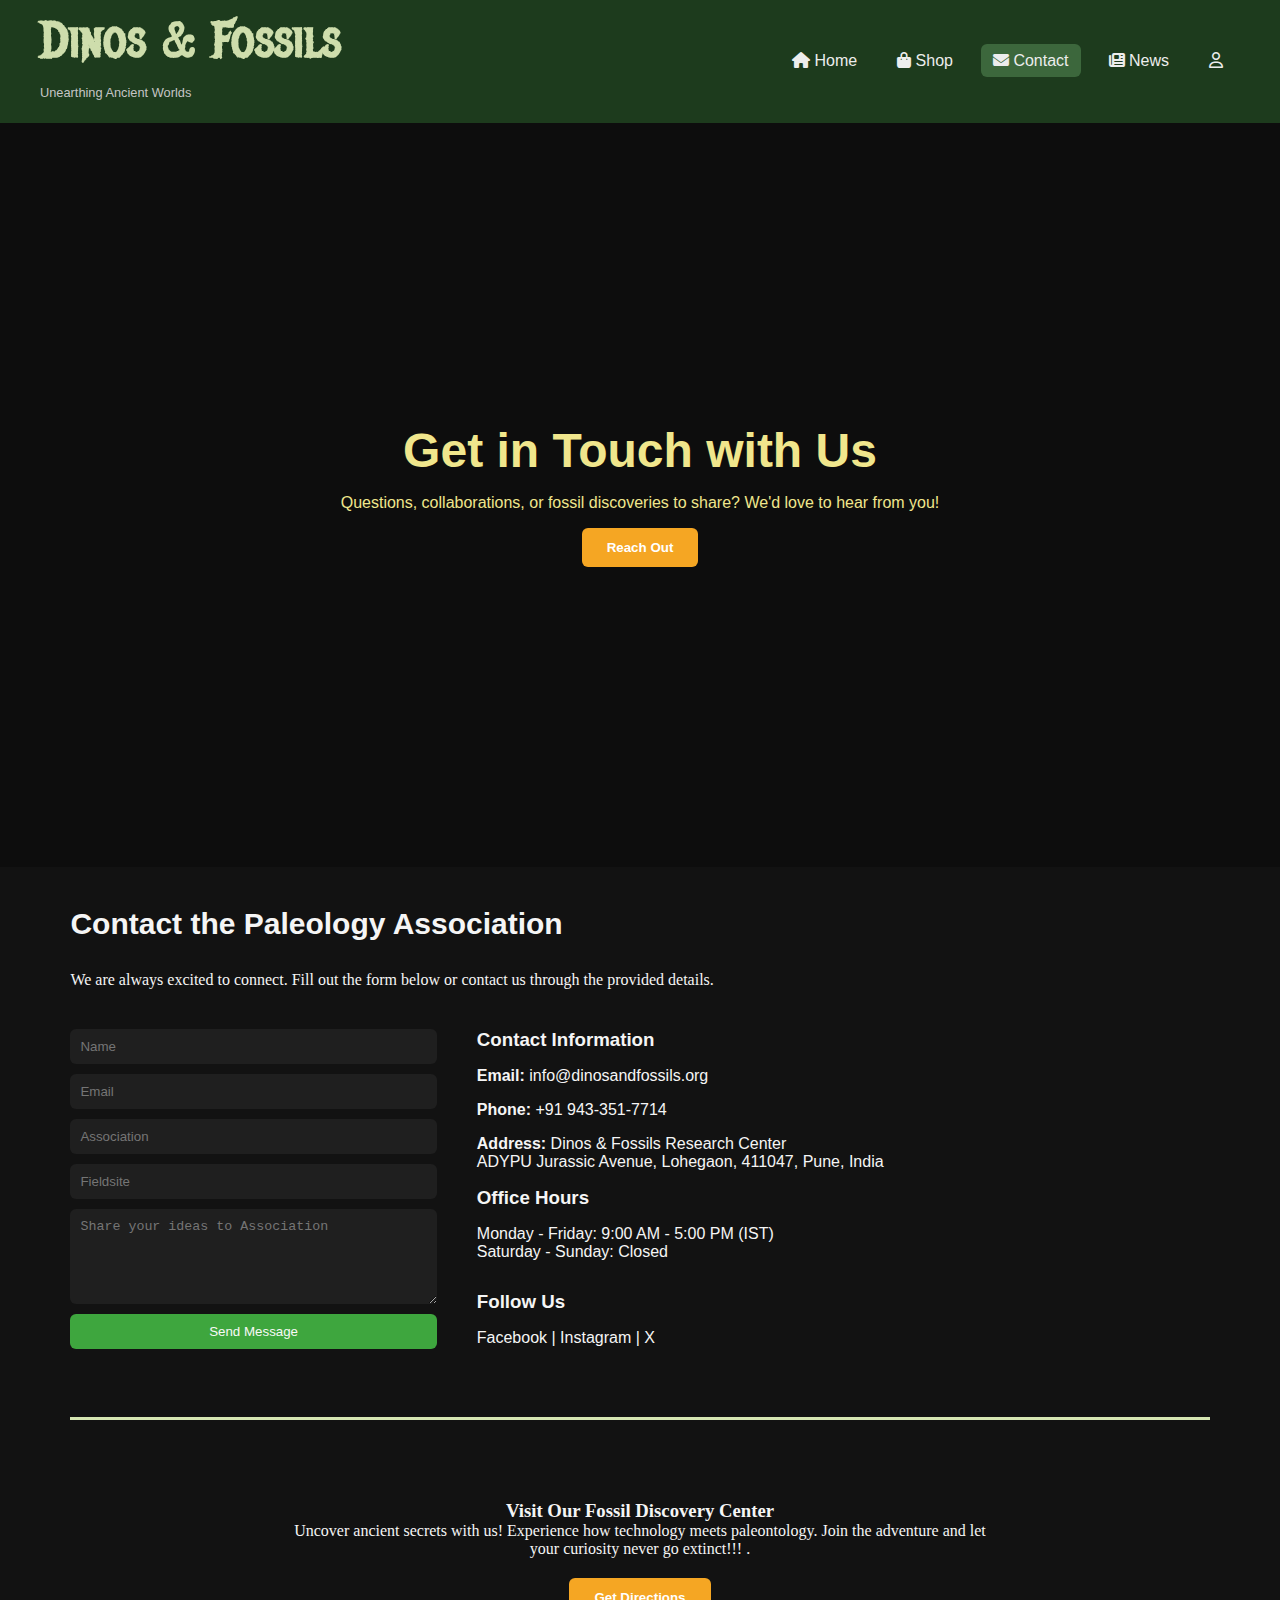
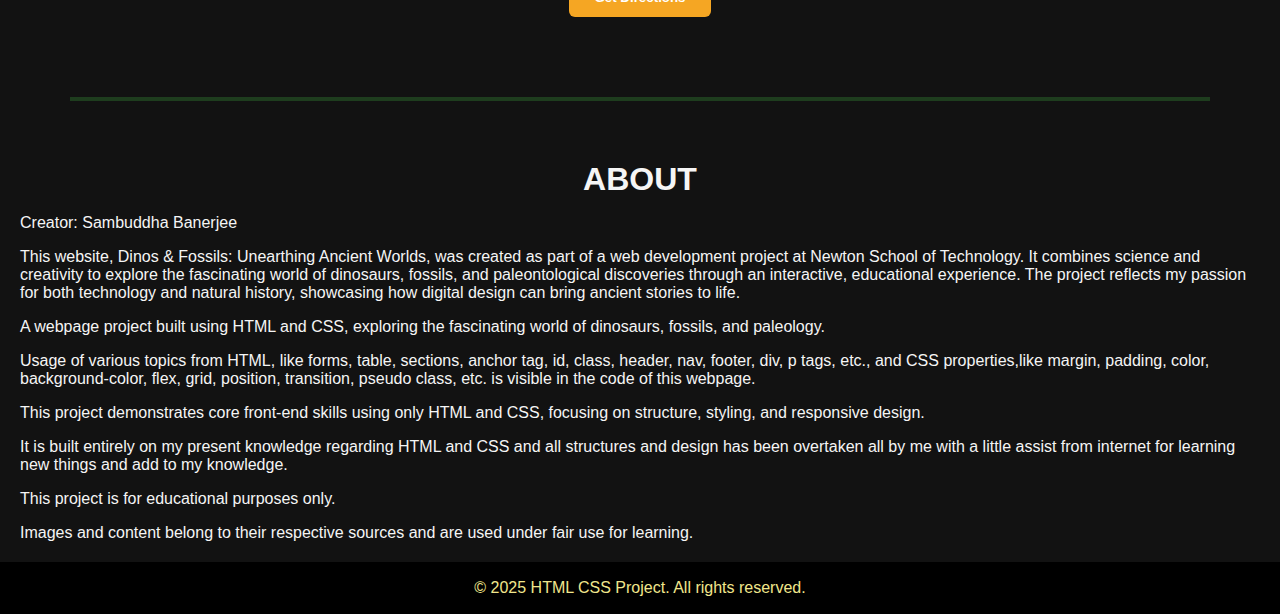
<file: contact.html>
<!DOCTYPE html>
<html lang="en">
<head>
  <meta charset="UTF-8">
  <meta name="viewport" content="width=device-width, initial-scale=1.0">
  <title>Contact | Dinos & Fossils</title>
      <link rel="stylesheet" href="https://cdnjs.cloudflare.com/ajax/libs/font-awesome/6.4.0/css/all.min.css">

  <link rel="stylesheet" href="jurassic.css" />
<link href="https://fonts.googleapis.com/css2?family=Metal+Mania&display=swap" rel="stylesheet">
    <link href="https://fonts.googleapis.com/css2?family=IM+Fell+Great+Primer+SC&family=Special+Elite&display=swap" rel="stylesheet">    
  <link rel="stylesheet" href="https://fonts.googleapis.com/css2?family=Asimovian&display=swap">
</head>
<style>
  .hero {
  position: relative;
  background: url('https://i.natgeofe.com/n/81c622d3-77bc-46a3-874e-15cdb8cc7daf/10_dino_gallery_nationalgeographic_1963189.jpg') center/cover no-repeat;
}

.hero::before {
  content: "";
  position: absolute;
  inset: 0;
  background: rgba(0,0,0,0.25);
  z-index: 0;
}

.hero-content {
  position: relative;
  z-index: 1; }
</style>
<body>
    <header class="navbar">
    <div class="logo">
      <h1 style="font-family: Metal Mania, system-ui; font-size: 50px;";>Dinos <span style="font-family: Special Elite;">&</span> Fossils</h1>
      <p>Unearthing Ancient Worlds</p>
    </div>
    <nav>
      <ul>
        <li><a href="index.html" ><i class="fa-solid fa-house"></i> Home</a></li>
        
         <li><a href="https://www.google.com/search?q=dinosaurs+shop&sca_esv=92debb9001157326&sxsrf=AE3TifM_k7Q8inneLTwzcfDk11RE05jlOA%3A1761675851193&ei=SwoBaaXGC7iIosUPgqT-2A8&ved=0ahUKEwjll8f6wceQAxU4hKgCHQKSH_sQ4dUDCBE&uact=5&oq=dinosaurs+shop&gs_lp=[base64]&sclient=gws-wiz-serp&zx=1761676406282&no_sw_cr=1" target="_blank"><i class="fa-solid fa-bag-shopping"></i> Shop</a></li>
        <li><a href="contact.html" class="active"><i class="fa-solid fa-envelope"></i> Contact </a></li>
        <li><a href="https://www.google.com/search?q=dinosaurs&sca_esv=3d3f4dbf6750febd&biw=1512&bih=827&tbm=nws&sxsrf=AE3TifNnLoh-sapp9zLRaeLFviNlB_oD1w%3A1761682064099&ei=kCIBac7rBcmc4-EP-cDJoQ8&ved=0ahUKEwjO84yN2ceQAxVJzjgGHXlgMvQQ4dUDCA4&uact=5&oq=dinosaurs&gs_lp=[base64]&sclient=gws-wiz-news" target="_blank"><i class="fa-solid fa-newspaper"></i> News</a></li>
        <li><a href="signup.html" ><i class="fa-regular fa-user"></i></a></li>
      </ul>
    </nav>
  </header>

  <section class="hero">
    <div class="hero-content">
      <span>
      <h2>Get in Touch with Us</h2>
      <p>Questions, collaborations, or fossil discoveries to share? We'd love to hear from you!</p>
      <a href="#contact-section"><button class="btn-primary">Reach Out</button></a></span>
    </div>
  </section>
  <section class="section" id="contact-section">
    <h2 style="font-family: Verdana, sans-serif; font-size: 30px; margin-bottom: 30px;">Contact the Paleology Association</h2>
    <p style="font-family: Georgia, 'Times New Roman', Times, serif; margin-bottom: 40px;">
      We are always excited to connect.
      Fill out the form below or contact us through the provided details.
    </p>

    <div class="interactive">
      
      <div class="contact-form">
        
        <input type="text" placeholder="Name"/>
        <input type="email" placeholder="Email" />
        <input type="text" placeholder="Association" />
        <input type="text" placeholder="Fieldsite" />
        <textarea placeholder="Share your ideas to Association" rows="5"></textarea>
        <button class="btn-green">Send Message</button><br>
      
      </div>
      <div class="exploration" style="text-align: left;">
        <h3>Contact Information</h3>
        <p><strong>Email:</strong> info@dinosandfossils.org</p>
        <p><strong>Phone:</strong> +91 943-351-7714</p>
        <p><strong>Address:</strong> Dinos & Fossils Research Center<br>
        ADYPU Jurassic Avenue, Lohegaon, 411047, Pune, India</p>
        <h3>Office Hours</h3>
        <p>Monday - Friday: 9:00 AM - 5:00 PM (IST)<br>
           Saturday - Sunday: Closed</p>
        <div style="margin-top: 30px;">
          <h3>Follow Us</h3>
          <p>
            <a href="https://www.facebook.com" target="_blank">Facebook</a> |
            <a href="https://www.instagram.com" target="_blank">Instagram</a> |
            <a href="https://twitter.com" target="_blank">X</a>
          </p>
        </div>
      </div>
    </div>

    <div style="background-color: #d5e5b2; height: 3px; margin: 40px 0;"></div>

    <div class="section" style="text-align:center;">
      <h3 style="font-family: Verdana;">Visit Our Fossil Discovery Center</h3>
      <p style="font-family: Georgia, 'Times New Roman', Times, serif; max-width: 700px; margin: 0 auto;">
        Uncover ancient secrets with us! Experience how technology meets paleontology. Join the adventure and let your curiosity never go extinct!!! .
      </p>
      <a href="https://www.google.com/maps/place/Ajeenkya+DY+Patil+University/@18.6162333,73.9157364,14.78z/data=!4m6!3m5!1s0x3bc2c71e08905091:0x51ca0d931361c1bc!8m2!3d18.6212526!4d73.9119216!16s%2Fg%2F11c488fp2b?entry=ttu&g_ep=EgoyMDI1MTAyOS4yIKXMDSoASAFQAw%3D%3D;" target="_blank">
        <button class="btn-primary" style="margin-top:20px;">Get Directions</button>
      </a>
    </div>

    <div style="background-color: #1e3d1e; height: 4px; margin-top: 40px;"></div>
  </section>
  <div style="margin: 20px;">
    <h1 style="text-align: center;">ABOUT</h1>
<p>Creator: Sambuddha Banerjee</p>

<p>This website, Dinos & Fossils: Unearthing Ancient Worlds, was created as part of a web development project at Newton School of Technology. It combines science and creativity to explore the fascinating world of dinosaurs, fossils, and paleontological discoveries through an interactive, educational experience. The project reflects my passion for both technology and natural history, showcasing how digital design can bring ancient stories to life.</p>

<p>A webpage project built using HTML and CSS, exploring the fascinating world of dinosaurs, fossils, and paleology.</p>

<p>Usage of various topics from HTML, like forms, table, sections, anchor tag, id, class, header, nav, footer, div, p tags, etc., and CSS properties,like margin, padding, color, background-color, flex, grid, position, transition, pseudo class, etc. is visible in the code of this webpage.</p>

<p>This project demonstrates core front-end skills using only HTML and CSS, focusing on structure, styling, and responsive design.</p>
<p>It is built entirely on my present knowledge regarding HTML and CSS and all structures and design has been overtaken all by me with a little assist from internet for learning new things and add to my knowledge.</p>

<p>This project is for educational purposes only.</p>
<p>Images and content belong to their respective sources and are used under fair use for learning.</p></div>
  <footer>
    <p>© 2025 HTML CSS Project. All rights reserved.</p>
  </footer>

</body>
</html>
</file>
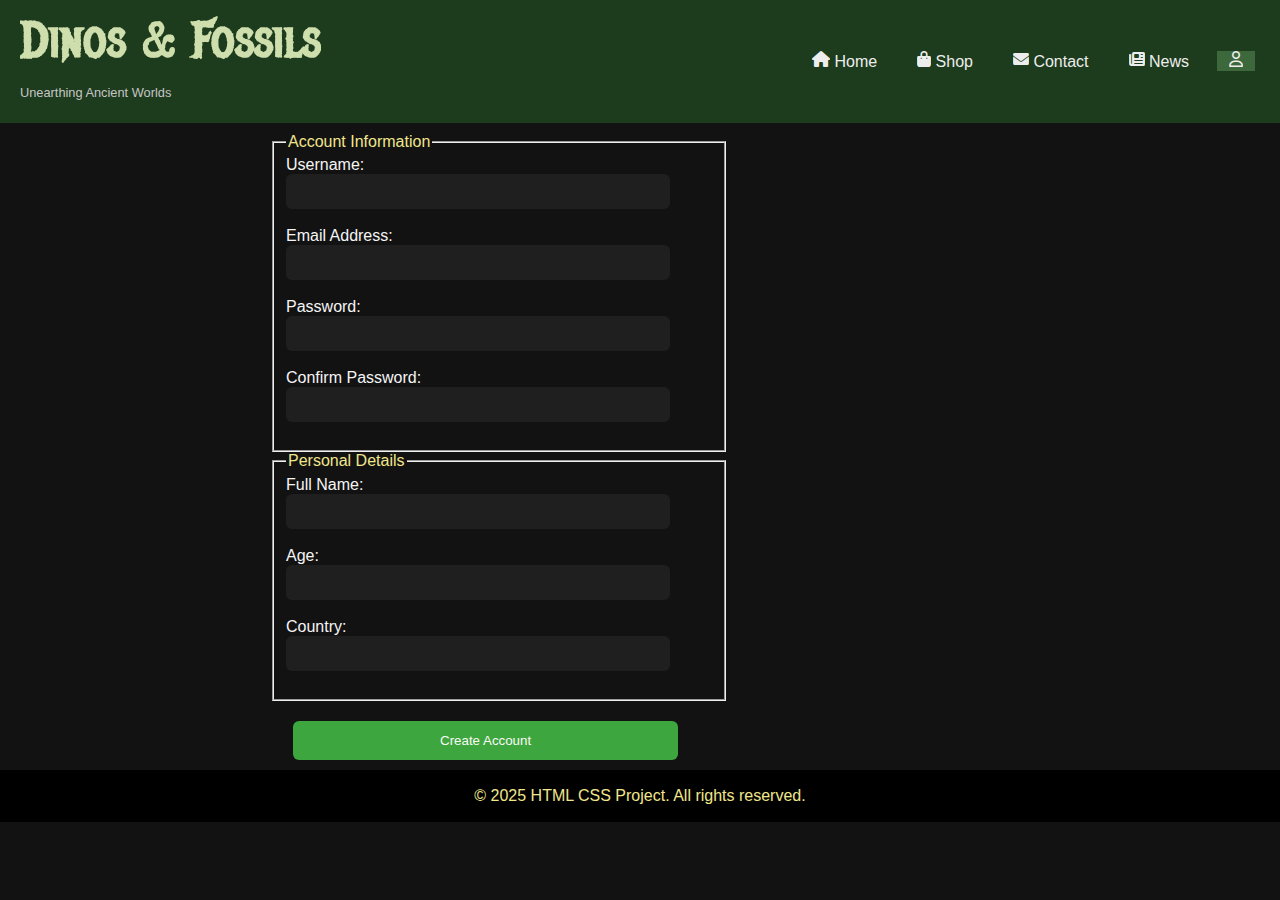
<file: signup.html>
<!DOCTYPE html>
<html lang="en">
<head>
    <meta charset="UTF-8">
    <meta name="viewport" content="width=device-width, initial-scale=1.0">
    <title>Sign-Up</title>
        <link rel="stylesheet" href="jurassic.css" />
            <link rel="stylesheet" href="https://cdnjs.cloudflare.com/ajax/libs/font-awesome/6.4.0/css/all.min.css">

        <link rel="stylesheet" href="https://fonts.googleapis.com/css2?family=Asimovian&display=swap">
 <link href="https://fonts.googleapis.com/css2?family=Metal+Mania&display=swap" rel="stylesheet">
    <link href="https://fonts.googleapis.com/css2?family=IM+Fell+Great+Primer+SC&family=Special+Elite&display=swap" rel="stylesheet">    

        <style>
          *{
            
            box-sizing: border-box;
            overflow-x: hidden;
          }
          .navbar {
            position: sticky;
            top: 0px;
           width: 100%;
          padding: 10px 20px;
          }
          
            form{
              display: flex;
              flex-direction: column;
              justify-content: center;
              min-width: 300px;
              margin: 100px auto;  
              position: relative;
              padding-left: 30px;
            }
            label{
                margin-bottom: 100px;
            }
             input{
                padding: 10px;
                border: none;
                border-radius: 6px;
                background: #1f1f1f;
                color: #fff;
                width: 90%;
                }

            .btn-g{
            background-color: #3ea63e;
            border: none;
            padding: 10px;
            color: #f8f9f6;
            border-radius: 6px;
            cursor: pointer;
            margin-top: 10px;
            width: 75%;
            text-align: center;
            position: relative;
            left: 3%;
            }
            .btn-g:hover{
            background-color: #1e3d1e;
            }
            fieldset{
                width: 80%;
            }
            #log {
              margin-top: 10px;
              position: relative;
              left: 0;
              color: #fff;
            }
            legend{
                color: khaki;
            }
            @media (min-width: 900px) {
  
  .signup{  max-width: 800px; margin: 10px auto; position: relative; max-height: 80%;} 
  .signup label{ margin-bottom: 100px; } 
  .signup input{ padding: 10px; border: none; border-radius: 6px; background: #1f1f1f; color: #fff; width: 90%; } 
  .btn-g{ 
    background-color: #3ea63e;
    border: none;
    padding: 12px;
    color: #f8f9f6;
    border-radius: 6px;
    cursor: pointer;
    margin-top: 20px;
    width: 50%;
    transition: background-color 0.3s ease;}
  .signup fieldset{ width: 59%; } 
  #log{ position: absolute; top: 100%; left: 2%; padding: auto;} 
  .signup legend{ color: khaki; }
}

        </style>
</head>
<body>
    <header class="navbar">
    <div class="logo">
      <h1 style="font-family: Metal Mania, system-ui; font-size: 50px;";>Dinos <span style="font-family: Special Elite;">&</span> Fossils</h1>
      <p>Unearthing Ancient Worlds</p>
    </div>
    <nav>
      <ul>
        <li><a href="index.html" ><i class="fa-solid fa-house"></i> Home</a></li>
         <li><a href="https://www.google.com/search?q=dinosaurs+shop&sca_esv=92debb9001157326&sxsrf=AE3TifM_k7Q8inneLTwzcfDk11RE05jlOA%3A1761675851193&ei=SwoBaaXGC7iIosUPgqT-2A8&ved=0ahUKEwjll8f6wceQAxU4hKgCHQKSH_sQ4dUDCBE&uact=5&oq=dinosaurs+shop&gs_lp=[base64]&sclient=gws-wiz-serp&zx=1761676406282&no_sw_cr=1" target="_blank"><i class="fa-solid fa-bag-shopping"></i> Shop</a></li>
        <li><a href="contact.html"><i class="fa-solid fa-envelope"></i> Contact </a></li>
        <li><a href="https://www.google.com/search?q=dinosaurs&sca_esv=3d3f4dbf6750febd&biw=1512&bih=827&tbm=nws&sxsrf=AE3TifNnLoh-sapp9zLRaeLFviNlB_oD1w%3A1761682064099&ei=kCIBac7rBcmc4-EP-cDJoQ8&ved=0ahUKEwjO84yN2ceQAxVJzjgGHXlgMvQQ4dUDCA4&uact=5&oq=dinosaurs&gs_lp=[base64]&sclient=gws-wiz-news" target="_blank"><i class="fa-solid fa-newspaper"></i> News</a></li>
        <li><a href="signup.html" class="active"><i class="fa-regular fa-user"></i></a></li>
      </ul>
    </nav>
  </header>
  <div class="formin">
    <form method="post" class="signup">
      <fieldset>
        <legend>Account Information</legend>

        <label for="username">Username:</label><br />
        <input type="text" id="username" name="username" required /><br /><br />

        <label for="email">Email Address:</label><br />
        <input type="email" id="email" name="email" required /><br /><br />

        <label for="password">Password:</label><br />
        <input type="password" id="password" name="password" minlength="6" required /><br /><br />

        <label for="confirm-password">Confirm Password:</label><br />
        <input type="password" id="confirm-password" name="confirm-password" minlength="6" required /><br /><br />
      </fieldset>

      <fieldset>
        <legend>Personal Details</legend>

        <label for="fullname">Full Name:</label><br />
        <input type="text" id="fullname" name="fullname" required/><br /><br />

        <label for="age">Age:</label><br />
        <input type="number" id="age" name="age" min="0" required/><br /><br />

        <label for="country">Country:</label><br />
        <input type="text" id="country" name="country" required/><br /><br />
      </fieldset>

      <button type="submit" class="btn-g">Create Account</button>
      <p id="log">Already have an account? <a href="#login.html" style="color: aqua;">Log in here</a>.</p></div>
    </form>
<div>
      <footer style="margin-top: 0px;">
    <p>© 2025 HTML CSS Project. All rights reserved.</p>
  </footer>
</div>
</body>
</html>
</file>
<file: jurassic.css>
body {
  margin: 0;
  font-family: 'Poppins', sans-serif;
  background-color: #121212;
  /* background-color: #010904; */
  /* background-color: black; */
  color: #f5f5f5;
  scroll-behavior: smooth;
}
h1, h2, h3, h4 {
  margin: 0;
}
a {
  color: inherit;
  text-decoration: none;
}
 .navbar {
  display: flex;
  justify-content: space-between;
  align-items: center;
  background-color: #1e3d1e;
  padding: 10px 40px;
  position: sticky;
  top: 0;
  z-index: 100;
  opacity: 97%;
  width: auto;
  flex-wrap: wrap;
}
.logo h1 {
  color: #d5e5b2;
  margin: 0;
}
.logo p {
  color: #ccc;
  font-size: 0.8em;
}
.navbar ul {
  list-style: none;
  display: flex;
  flex-wrap: wrap;
  gap: 1rem;
  padding: 5px;
}
.navbar a {
  color: #f5f5f5;
  padding: 8px 12px;
  border-radius: 6px;
  transition: background 0.5s; 
}
.navbar a.active,
.navbar a:hover {
  background-color: #3e6b3e;
}
.hero {
  background: url('../dino_prjct.jpeg') center/cover no-repeat;
  text-align: center;
  padding: 300px 20px;
  color: #fff;
  position: relative;
  font-family: 'Gill Sans MT', Calibri, 'Trebuchet MS', sans-serif;
}
.hero::after {
  content: "";
  position: absolute;
  inset: 0;
}

.hero-content {
  position: relative;
  z-index: 2;
  color: khaki;
 
}
.hero h2 {
  font-size: 3em;
  margin-bottom: 10px;
}
.btn-primary {
  background-color: #f5a623;
  border: none;
  padding: 12px 25px;
  color: #fff;
  font-weight: bold;
  border-radius: 6px;
  cursor: pointer;
}
.section {
  padding: 40px 5.5%;
}
.dino-cards {
  display: flex;
  flex-wrap: wrap;
  justify-content: center;
  row-gap: 40px;
  column-gap: 150px;
  margin: 30px 0;
}
.card {
  background-color: #2b2b2b;
  border-radius: 10px;
  padding: 15px;
  text-align: center;
  width: 150px;
  transition: transform 0.3s;
  font-size: 20px;
}
.card:hover {
  transform: translateY(-7px);
}

.card img {
  width: 100%;
  border-radius: 10px;
}
.interactive {
  display: flex;
  flex-wrap: wrap;
  gap: 40px;
  justify-content: space-between;
}

.contact-form {
  display: flex;
  flex-direction: column;
  gap: 10px;
  flex: 1;
  width: 250px;
}
.contact-form span{
  color: khaki;
  font-family: 'Gill Sans MT', Calibri, 'Trebuchet MS', sans-serif;
}
.contact-form input,
.contact-form textarea {
  padding: 10px;
  border: none;
  border-radius: 6px;
  background: #1f1f1f;
  color: #fff;
}
.btn-green {
  background-color: #3ea63e;
  border: none;
  padding: 10px;
  color: #f8f9f6;
  border-radius: 6px;
  cursor: pointer;
}
.btn-green:hover{
  background-color: #1e3d1e;
}
.exploration {
  flex: 2;
}
#tabs{
  scroll-margin-top: 300px;
}
.tabs {
  display: flex;
  gap: 10px;
  margin-bottom: 20px;
}
.tab {
  background-color: silver;
  color: black;
  border: none;
  border-radius: 5px;
}
.tab:hover{
  background-color: #f5a623;
  
  cursor: pointer;
}
.tab-active {
  background-color: #f5a623;
  
  border: none;
  border-radius: 5px;
  cursor: pointer;
}
.featured {
  display: flex;
  flex-wrap: wrap;
  column-gap: 30px;
  row-gap: 20px;
}
.feature-card {
  background-color: #2b2b2b;
  border-radius: 10px;
  padding: 15px;
  width: 200px;
  text-align: center;
}
.feature-card img {
  width: 100%;
  border-radius: 10px;
}
.btn-learn {
  background-color: #3e6b3e;
  border: none;
  color: khaki;
  padding: 8px 15px;
  border-radius: 6px;
  cursor: pointer;
  margin-top: auto;
  margin-bottom: 10px;
}
 .btn-learn:hover{
    background-color: #2b502b;
 } 

footer {
  text-align: center;
  padding: 1px;
  background-color: black;
  color: khaki;
  font-size: 1em;
}
caption{
  font-size:large;
  font-family:Verdana, Geneva, Tahoma, sans-serif;
  font-size: 25px;
  margin-bottom: 20px;
  color: khaki;
  font-weight: 600;
  margin-top: 8px;
  text-align: left;
}
.geologic-table {
  width: 100%;
  height: 500px;
  border-collapse: collapse;
  margin-top: 30px;
  background-color: #1e1e1e;
  color: #f5f5f5;
  overflow: hidden;
  z-index: 5;
  font-family: Georgia, 'Times New Roman', Times, serif;
  
}

.geologic-table th, .geologic-table td {
  border: 2px solid white;
  padding: 12px 5px;
  text-align: left;
}

.geologic-table th {
    background-color: #2b502b;
    text-align: center;
}

.geologic-table tr:nth-child(even) {
  background-color: #2a2a2a;
}

.geologic-table tr:hover {
  background-color: #3a3a3a;
}
#more-dino{
  margin-top: 10px;
  width: 150px;
  height: 30px;
  background-color: #3e6b3e;
  color: khaki;
  font-weight: 300;
  font-family:'Gill Sans MT', Calibri, 'Trebuchet MS', sans-serif;
  cursor: pointer;
  border: none;
  border-radius: 5px;
  padding: 3px; 
  margin-top: 10px;
}
#more-dino:hover{
  background-color: #2b502b;
}
.discovery-cards {
  display: grid;
  grid-template-columns: repeat(auto-fit, minmax(260px, 1fr));
  gap: 20px;
  margin: 40px 0;
  padding: 10px;
}

.discovery-card {
  background-color: #2b2b2b;
  border-radius: 20px;
  padding: 20px;
  box-shadow: 0 4px 10px rgba(0, 0, 0, 0.2);
  transition: transform 0.3s ease, box-shadow 0.3s ease;
  border-left: 6px solid #3c5c2d;
  font-family: 'Georgia', serif;
}

.discovery-card:hover {
  transform: translateY(-6px);
  box-shadow: 0 6px 14px rgba(0, 0, 0, 0.3);
}

.discovery-card h3 {
  font-family: 'IM Fell Great Primer SC', serif;
  font-size: 20px;
  color: khaki;
  margin-bottom: 10px;
}

.discovery-card p {
  font-size: 15px;
  color: #fff;
  line-height: 1.5;
}

@media (max-width: 600px) {
  .discovery-cards {
    grid-template-columns: 1fr;
  }
  .discovery-card {
    padding: 15px;
  }
}

@media screen and (max-width: 768px) {
  .menu{
    display: grid;
    grid-template-rows: 1fr 1fr 1fr 1fr 1fr;
  }
  
}
</file>
